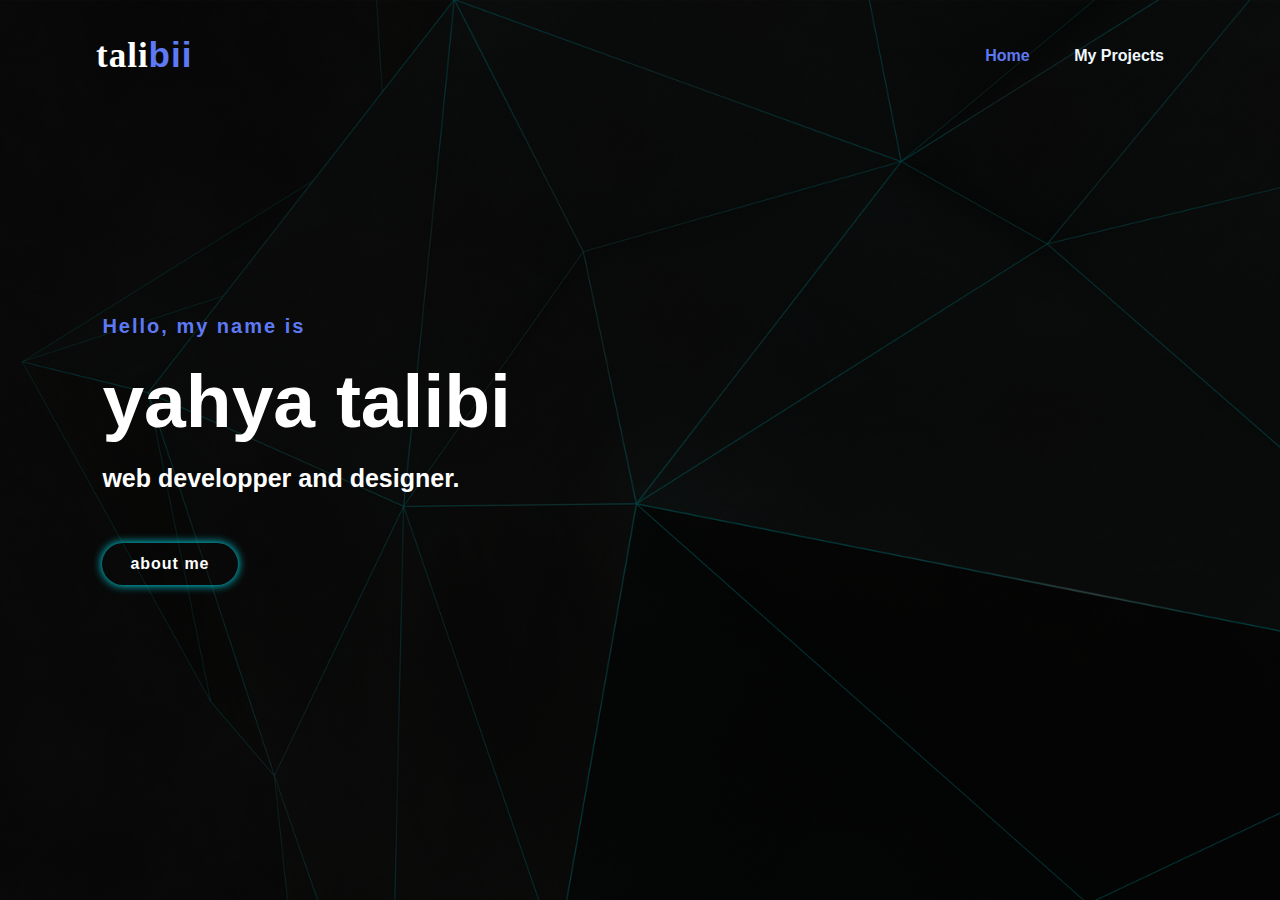
<file: index.html>
<html lang="en">
<head>
    <meta charset="UTF-8">
    <meta http-equiv="X-UA-Compatible" content="IE=edge">
    <meta name="viewport" content="width=device-width, initial-scale=1.0">
    <link rel="stylesheet" href="style.css">
</head>
<body>
    <div class="hero">
        
        <nav class="navigation">
        <h2 class="logo">tali<span>bii</span></h2>
        <ul>
            <li><a href="index.html" class="home">home</a></li>
            <li><a href="myprojects.html">my projects</a></li>
        </ul>
        
        </nav>
        <div class="content">
            <h4>Hello, my name is</h4>
            <h1> yahya talibi</h1>
            <h3>web developper and designer.</h3>
            <a href="aboutme.html" class="btn">about me</a>
        </div>
        
    </div>
    
</body>
</html>
</file>
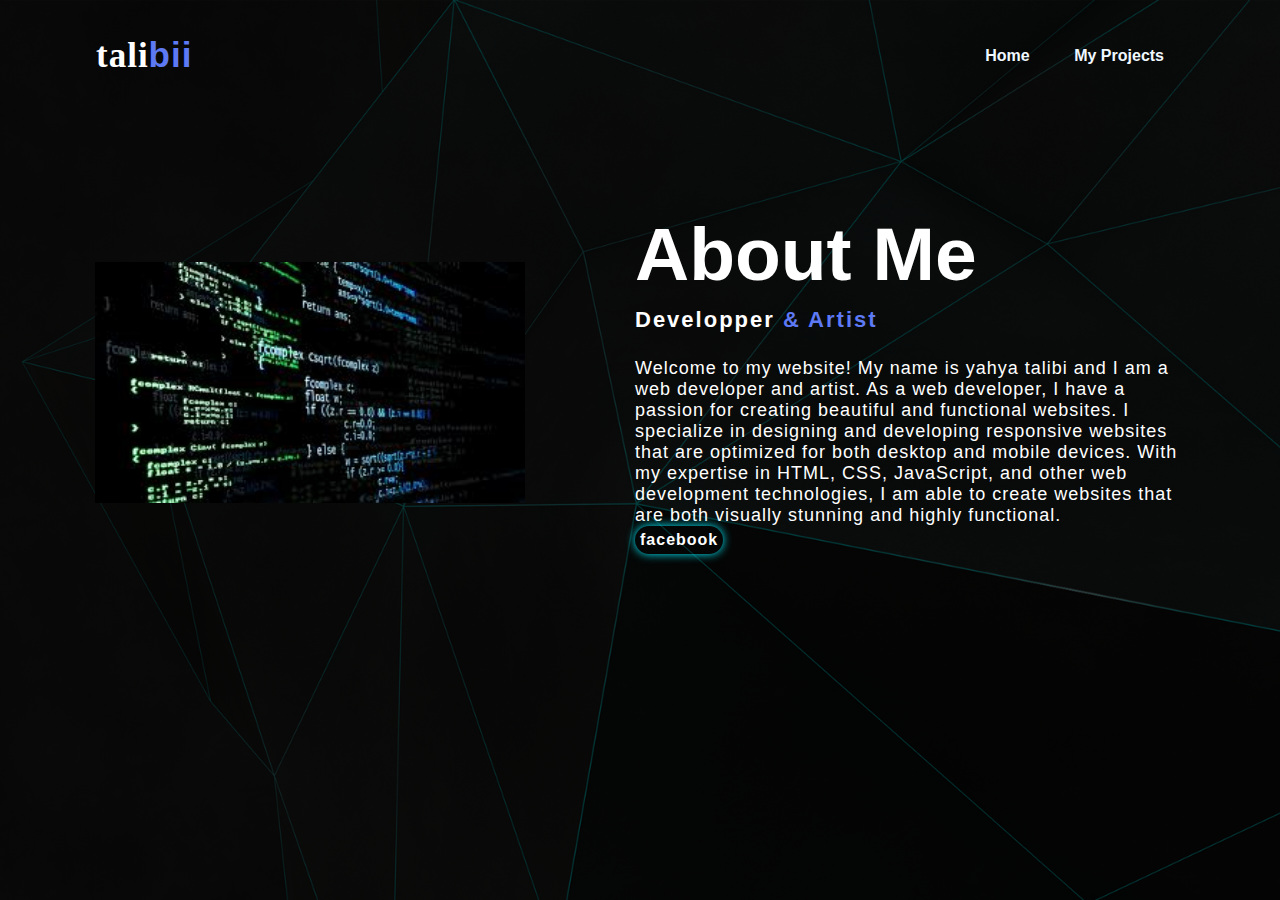
<file: aboutme.html>
<html lang="en">
<head>
    <meta charset="UTF-8">
    <meta http-equiv="X-UA-Compatible" content="IE=edge">
    <meta name="viewport" content="width=device-width, initial-scale=1.0">
    <link rel="stylesheet" href="aboutme.css">
</head>
<body>
    <div class="hero">
        
        <nav class="navigation">
        <h2 class="logo">tali<span>bii</span></h2>
        <ul>
            <li><a href="index.html">home</a></li>
            <li><a href="myprojects.html">my projects</a></li>
        </ul>
        
        </nav>
        <section class="about">
        <div class="main">
            <img src="abtme.jpg">
            <div class="about-text">
                <h2>about me</h2>
                <h5>developper <span>& artist</span></h5>
                <p>Welcome to my website! My name is yahya talibi and I am a web developer and artist.
    
                    As a web developer, I have a passion for creating beautiful and functional websites. I specialize in designing and developing responsive websites that are optimized for both desktop and mobile devices. With my expertise in HTML, CSS, JavaScript, and other web development technologies, I am able to create websites that are both visually stunning and highly functional.
                </p>
                <a href="https://www.facebook.com/yahya.yaya.9674?mibextid=ZbWKwL" class="fb">facebook</a>
    
            </div>
        </div>
        </section>
        
    </div>
    
    
</body>
</html>
</file>
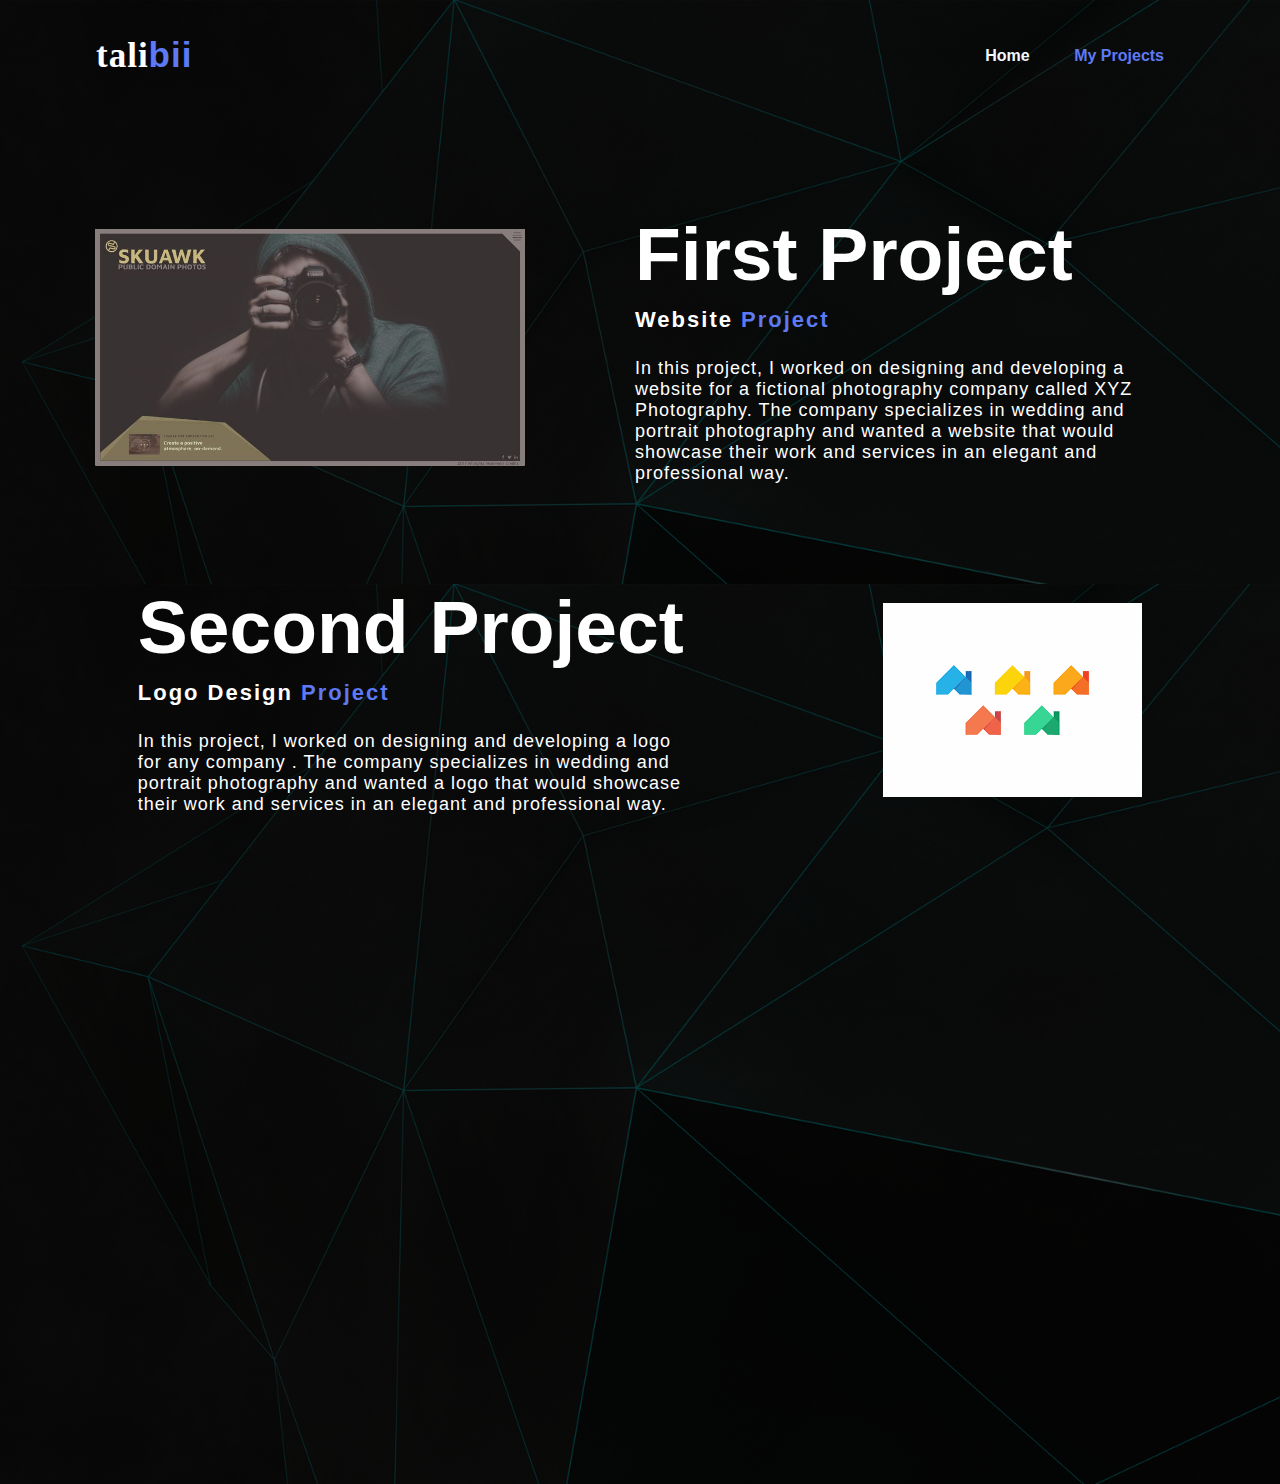
<file: myprojects.html>
<html lang="en">
<head>
    <meta charset="UTF-8">
    <meta http-equiv="X-UA-Compatible" content="IE=edge">
    <meta name="viewport" content="width=device-width, initial-scale=1.0">
    <link rel="stylesheet" href="myprojects.css">
</head>
<body>
    <div class="hero">
        
        <nav class="navigation">
        <h2 class="logo">tali<span>bii</span></h2>
        <ul>
            <li><a href="index.html" class="home">home</a></li>
            <li><a href="myprojects.html" class="myprojects">my projects</a></li>
        </ul>
        
        </nav>
        <section class="abou">
            <div class="mai">
                <img src="ptgr.jpg">
                <div class="about-tex">
                    <h2>first project</h2>
                    <h5> website <span>project</span></h5>
                    <p>
                        In this project, I worked on designing and developing a website for a fictional photography company called XYZ Photography. The company specializes in wedding and portrait photography and wanted a website that would showcase their work and services in an elegant and professional way.
                    </p>
                </div>
            </div>
        </section>
            <div class="proj2">
                <div class="mai">
                    
                    <div class="about-tex">
                        <h2>second project</h2>
                        <h5> logo design <span>project</span></h5>
                        <p>
                            In this project, I worked on designing and developing a logo for any company . The company specializes in wedding and portrait photography and wanted a logo that would showcase their work and services in an elegant and professional way.
                        </p>
                    </div>
                    <img src="proj2.png">
                </div>

            </div>
        
        
    </div>
    
</body>
</html>
</file>
<file: style.css>
*{
    margin: 0;
    padding: 0;
    font-family: sans-serif;
    box-sizing: border-box;
}
.logo{
    color: white;
    font-size: 35px;
    letter-spacing: 1px;
    cursor: pointer;
    font-family: bold;
    

}
.hero{
    background-image: linear-gradient(rgba(0,0,0,0.75),rgba(0,0,0,0.75)), url(1567665.webp);
    height: 100vh;
    width: 100%;
    background-size: cover;
    background-position: center;
}
span{
    color: rgb(94, 121, 244);
}
nav{
    display: flex;
    align-items: center;
    width: 85%;
    margin: auto;
    padding: 35px 0;
    justify-content: space-between;

}
ul li {
    list-style: none;
    display: inline-block;
    margin: 0 20px;
    
}
ul li a{
    text-decoration: none;
    color: aliceblue;
    text-transform: capitalize;
    font-weight: bold;
}
ul li a:hover{
    color: rgb(94, 121, 244);
    transition: .4s;

}
.content{
    position: absolute;
    top: 35%;
    left: 8%;
    translate: translatey(-70%);
}
h1{
    color: white;
    margin: 20px 0px 20px;
    font-size: 75px;
}
h3{
    color: white;
    font-size: 25px;
    margin-bottom: 50px;
}
h4{
    color: rgb(94, 121, 244);
    letter-spacing: 2px;
    font-size: 20px;
}
.btn{
    display: inline-block;
    padding: 12px 28px;
    background: fixed;
    border-radius: 40px;
    box-shadow: 0 0 10px #0ef;
    font-size: 16px;
    color: white;
    letter-spacing: 1px;
    text-decoration: none;
    font-weight: 600;
}
.btn:hover{
    display: inline-block;
    padding: 12px 28px;
    background: #0ef;
    border-radius: 40px;
    box-shadow: 0 0 10px #0ef;
    font-size: 16px;
    color: #1c1d1e;
    letter-spacing: 1px;
    text-decoration: none;
    font-weight: 600;
    transition: .4s;
}
.home{
    color: rgb(94, 121, 244);
}
</file>
<file: aboutme.css>
*{
    margin: 0;
    padding: 0;
    font-family: sans-serif;
    box-sizing: border-box;
}
.logo{
    color: white;
    font-size: 35px;
    letter-spacing: 1px;
    cursor: pointer;
    font-family: bold;
    

}
.hero{
    background-image: linear-gradient(rgba(0,0,0,0.75),rgba(0,0,0,0.75)), url(1567665.webp);
    height: 100vh;
    width: 100%;
    background-size: cover;
    background-position: center;
}
span{
    color: rgb(94, 121, 244);
}
nav{
    display: flex;
    align-items: center;
    width: 85%;
    margin: auto;
    padding: 35px 0;
    justify-content: space-between;

}
ul li {
    list-style: none;
    display: inline-block;
    margin: 0 20px;
    
}
ul li a{
    text-decoration: none;
    color: aliceblue;
    text-transform: capitalize;
    font-weight: bold;
}
ul li a:hover{
    color: rgb(94, 121, 244);
    transition: .4s;

}
.about{
    width: 100%;
    padding: 100px 0px;
}
.about img{
    height: auto;
    width: 430px;
}
.about-text{
    width: 550px;
}
.main{
    width: 1200;
    max-width: 100%;
    margin: 0 auto;
    display: flex;
    align-items: center;
    justify-content: space-around;
}
.about-text h2{
    color: white;
    font-size: 75px;
    text-transform: capitalize;
    margin-bottom: 10px;
}
.about-text h5{
    color: white;
    letter-spacing: 2px;
    font-size: 22px;
    margin-bottom: 25px;
    text-transform: capitalize;
}
.about-text p{
    color: white;
    letter-spacing: 1px;
    font-size: 18px;
}
.fb{
    display: inline-block;
    padding: 5px 5px;
    background: fixed;
    border-radius: 40px;
    box-shadow: 0 0 10px #0ef;
    font-size: 16px;
    color: white;
    letter-spacing: 1px;
    text-decoration: none;
    font-weight: 600;
}
.fb:hover{
    display: inline-block;
    padding: 12px 28px;
    background: #0ef;
    border-radius: 40px;
    box-shadow: 0 0 10px #0ef;
    font-size: 16px;
    color: #1c1d1e;
    letter-spacing: 1px;
    text-decoration: none;
    font-weight: 600;
    transition: .4s;
}
</file>
<file: myprojects.css>
*{
    margin: 0;
    padding: 0;
    font-family: sans-serif;
    box-sizing: border-box;
}
.logo{
    color: white;
    font-size: 35px;
    letter-spacing: 1px;
    cursor: pointer;
    font-family: bold;
    

}
.hero{
    background-image: linear-gradient(rgba(0,0,0,0.75),rgba(0,0,0,0.75)), url(1567665.webp);
    height: 100vh;
    width: 100%;
    background-size: cover;
    background-position: center;
}
span{
    color: rgb(94, 121, 244);
}
nav{
    display: flex;
    align-items: center;
    width: 85%;
    margin: auto;
    padding: 35px 0;
    justify-content: space-between;

}
ul li {
    list-style: none;
    display: inline-block;
    margin: 0 20px;
    
}
ul li a{
    text-decoration: none;
    color: aliceblue;
    text-transform: capitalize;
    font-weight: bold;
}
ul li a:hover{
    color: rgb(94, 121, 244);
    transition: .4s;

}
.myprojects{
    color: rgb(94, 121, 244);
}
.abou{
    width: 100%;
    padding: 100px 0px;
}
.abou img{
    height: auto;
    width: 430px;
}
.about-tex{
    width: 550px;
}
.mai{
    width: 1200;
    max-width: 100%;
    margin: 0 auto;
    display: flex;
    align-items: center;
    justify-content: space-around;
}
.about-tex h2{
    color: white;
    font-size: 75px;
    text-transform: capitalize;
    margin-bottom: 10px;
}
.about-tex h5{
    color: white;
    letter-spacing: 2px;
    font-size: 22px;
    margin-bottom: 25px;
    text-transform: capitalize;
}
.about-tex p{
    color: white;
    letter-spacing: 1px;
    font-size: 18px;
}
.fb{
    display: inline-block;
    padding: 12px 28px;
    background: fixed;
    border-radius: 40px;
    box-shadow: 0 0 10px #0ef;
    font-size: 16px;
    color: white;
    letter-spacing: 1px;
    text-decoration: none;
    font-weight: 600;
}
.fb:hover{
    display: inline-block;
    padding: 12px 28px;
    background: #0ef;
    border-radius: 40px;
    box-shadow: 0 0 10px #0ef;
    font-size: 16px;
    color: #1c1d1e;
    letter-spacing: 1px;
    text-decoration: none;
    font-weight: 600;
    transition: .4s;
}
.proj2{
    background-image: linear-gradient(rgba(0,0,0,0.75),rgba(0,0,0,0.75)), url(1567665.webp);
    height: 100vh;
    width: 100%;
    background-size: cover;
    background-position: center;
}
</file>
